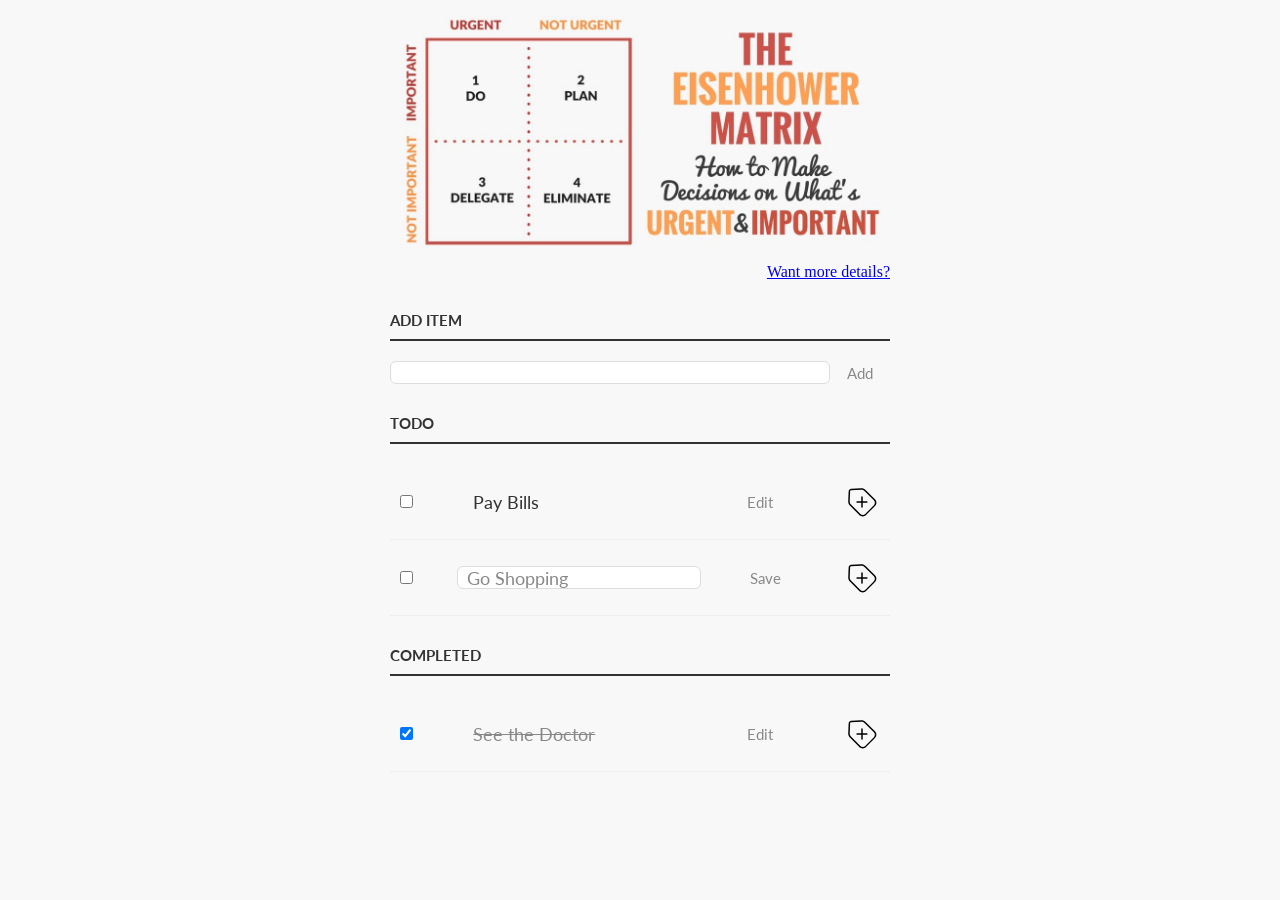
<file: clean-code-s1e1/index.html>
<!DOCTYPE html>
<html>
  <head>
    <title>Todo App</title>
    <link
      href="https://fonts.googleapis.com/css?family=Lato:300,400,700"
      rel="stylesheet"
      type="text/css"
    />
    <link rel="stylesheet" href="style.css" media="screen" charset="utf-8" />
  </head>
  <body>
    <aside class="wrapper">
      <img src="./eisenhower-matrix.jpg" alt="eisenhower-matrix" />
      <a
        class="wrapper__info"
        href="https://goal-life.com/page/method/matrix-eisenhower"
      >
        Want more details?
      </a>
    </aside>

    <article class="main">
      <section class="add">
        <div>
          <h3>Add Item</h3>
          <div class="add__task-wrapper">
            <input class="add__task" type="text" />
            <button>Add</button>
          </div>
        </div>
      </section>

      <section class="incomplete">
        <h3>Todo</h3>
        <ul class="incomplete__tasks">
          <li>
            <input type="checkbox" />
            <label class="incomplete__task task">Pay Bills</label>
            <input type="text" />
            <button class="incomplete__edit edit">Edit</button>
            <button class="incomplete__delete delete">
              <img src="./remove.svg" alt="" />
            </button>
          </li>
          <li class="incomplete__li_mode">
            <input type="checkbox" />
            <label class="incomplete__task task">Go Shopping</label>
            <input type="text" value="Go Shopping" class="task" />
            <button class="incomplete__edit edit">Save</button>
            <button class="incomplete__delete delete">
              <img src="./remove.svg" alt="" />
            </button>
          </li>
        </ul>
      </section>

      <section class="complete">
        <h3>Completed</h3>
        <ul class="complete__tasks">
          <li>
            <input type="checkbox" checked />
            <label class="complete__task task">See the Doctor</label>
            <input type="text" class="task" />
            <button class="complete__edit edit">Edit</button>
            <button class="complete__delete delete">
              <img src="./remove.svg" alt="" />
            </button>
          </li>
        </ul>
      </section>
    </article>
    <script type="text/javascript" src="app.js"></script>
  </body>
</html>
</file>
<file: clean-code-s1e1/style.css>
/* Basic Style */
body {
  background-color: #f8f8f8;
  color: #333;
  font-family: Lato, sans-serif;
}
.wrapper {
  width: 500px;
  margin: 0 auto;
  display: block;
  text-align: right;
}
.wrapper img {
  width: 100%;
}
.wrapper .wrapper__info {
  font-family: fantasy, cursive;
}

@media (max-width: 768px) {
  .wrapper {
    text-align: center;
  }
}
.main {
  display: block;
  width: 500px;
  margin: 0 auto 0;
}
.add__task {
  width: 56%;
  display: inline-block;
  flex-grow: 1;
}
.add__task-wrapper {
  display: flex;
}
ul {
  margin: 0;
  padding: 0px;
}
li,
h3 {
  list-style: none;
}
input,
button {
  outline: none;
}
button {
  background: none;
  border: 0px;
  color: #888;
  font-size: 15px;
  width: 60px;
  font-family: Lato, sans-serif;
  cursor: pointer;
}
button:hover {
  color: #3a3a3a;
}
/* Heading */
h3,
label[for="new-task"] {
  color: #333;
  font-weight: 700;
  font-size: 15px;
  border-bottom: 2px solid #333;
  padding: 30px 0 10px;
  margin: 0 0 20px;
  text-transform: uppercase;
}
input[type="text"] {
  margin: 0;
  font-size: 18px;
  line-height: 18px;
  height: 21px;
  padding: 0 9px;
  border: 1px solid #ddd;
  background: #fff;
  border-radius: 6px;
  font-family: Lato, sans-serif;
  color: #888;
}
input[type="text"]:focus {
  color: #333;
}

/* New Task */
label[for="new-task"] {
  display: block;
  margin: 0 0 20px;
}
#new-task {
  width: 318px;
}
p > button:hover {
  color: #0fc57c;
}

/* Task list */
li {
  overflow: hidden;
  padding: 20px 0;
  border-bottom: 1px solid #eee;

  display: flex;
  justify-content: space-between;
  align-items: center;
}
li > * {
  vertical-align: middle;
}

li > input[type="checkbox"] {
  margin: 0 10px;
}
li > label {
  padding-left: 10px;
  box-sizing: border-box;
  font-size: 18px;
  width: 226px;
}
li > input[type="text"] {
  width: 226px;
}
li > .delete:hover {
  color: #cf2323;
}
.delete img {
  height: 2em;
  transform: rotateZ(45deg);
  transition: transform 200ms ease-in;
}
.delete img:hover {
  transform: rotateZ(0);
}

/* Completed */
.complete__tasks label {
  text-decoration: line-through;
  color: #888;
}

/* Edit Task */
ul li input[type="text"] {
  display: none;
}

ul .incomplete__li_mode input[type="text"],
ul .complete__li_mode input[type="text"] {
  display: inline-block;
  width: 224px;
}

ul .incomplete__li_mode label,
ul .complete__li_mode label {
  display: none;
}
</file>
